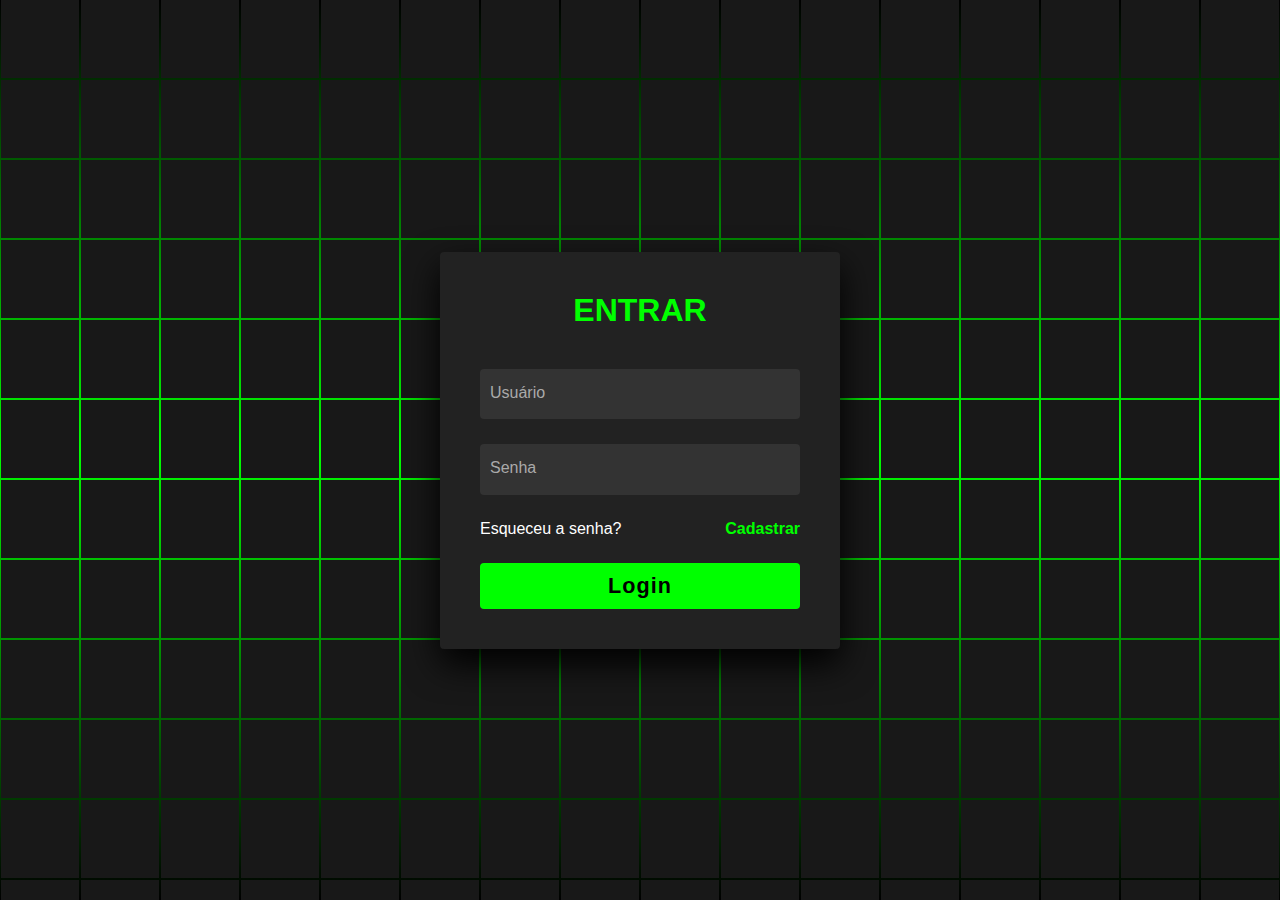
<file: index.html>
<!DOCTYPE html>
<html lang="pt-BR">

<head>
  <meta charset="UTF-8">
  <title>Login</title>
  <link rel="stylesheet" href="./style.css">

</head>

<body>
  <section>

    <span></span>
    <span></span>
    <span></span>
    <span></span>
    <span></span>
    <span></span>
    <span></span>
    <span></span>
    <span></span>
    <span></span>
    <span></span>
    <span></span>
    <span></span>
    <span></span>
    <span></span>
    <span></span>
    <span></span>
    <span></span>
    <span></span>
    <span></span>
    <span></span>
    <span></span>
    <span></span>
    <span></span>
    <span></span>
    <span></span>
    <span></span>
    <span></span>
    <span></span>
    <span></span>
    <span></span>
    <span></span>
    <span></span>
    <span></span>
    <span></span>
    <span></span>
    <span></span>
    <span></span>
    <span></span>
    <span></span>
    <span></span>
    <span></span>
    <span></span>
    <span></span>
    <span></span>
    <span></span>
    <span></span>
    <span></span>
    <span></span>
    <span></span>
    <span></span>
    <span></span>
    <span></span>
    <span></span>
    <span></span>
    <span></span>
    <span></span>
    <span></span>
    <span></span>
    <span></span>
    <span></span>
    <span></span>
    <span></span>
    <span></span>
    <span></span>
    <span></span>
    <span></span>
    <span></span>
    <span></span>
    <span></span>
    <span></span>
    <span></span>
    <span></span>
    <span></span>
    <span></span>
    <span></span>
    <span></span>
    <span></span>
    <span></span>
    <span></span>
    <span></span>
    <span></span>
    <span></span>
    <span></span>
    <span></span>
    <span></span>
    <span></span>
    <span></span>
    <span></span>
    <span></span>
    <span></span>
    <span></span>
    <span></span>
    <span></span>
    <span></span>
    <span></span>
    <span></span>
    <span></span>
    <span></span>
    <span></span>
    <span></span>
    <span></span>
    <span></span>
    <span></span>
    <span></span>
    <span></span>
    <span></span>
    <span></span>
    <span></span>
    <span></span>
    <span></span>
    <span></span>
    <span></span>
    <span></span>
    <span></span>
    <span></span>
    <span></span>
    <span></span>
    <span></span>
    <span></span>
    <span></span>
    <span></span>
    <span></span>
    <span></span>
    <span></span>
    <span></span>
    <span></span>
    <span></span>
    <span></span>
    <span></span>
    <span></span>
    <span></span>
    <span></span>
    <span></span>
    <span></span>
    <span></span>
    <span></span>
    <span></span>
    <span></span>
    <span></span>
    <span></span>
    <span></span>
    <span></span>
    <span></span>
    <span></span>
    <span></span>
    <span></span>
    <span></span>
    <span></span>
    <span></span>
    <span></span>
    <span></span>
    <span></span>
    <span></span>
    <span></span>
    <span></span>
    <span></span>
    <span></span>
    <span></span>
    <span></span>
    <span></span>
    <span></span>
    <span></span>
    <span></span>
    <span></span>
    <span></span>
    <span></span>
    <span></span>
    <span></span>
    <span></span>
    <span></span>
    <span></span>
    <span></span>
    <span></span>
    <span></span>
    <span></span>
    <span></span>
    <span></span>
    <span></span>
    <span></span>
    <span></span>
    <span></span>
    <span></span>
    <span></span>
    <span></span>
    <span></span>
    <span></span>
    <span></span>
    <span></span>
    <span></span>
    <span></span>
    <span></span>
    <span></span>
    <span></span>
    <span></span>
    <span></span>
    <span></span>
    <span></span>
    <span></span>
    <span></span>
    <span></span>
    <span></span>
    <span></span>
    <span></span>
    <span></span>
    <span></span>
    <span></span>
    <span></span>
    <span></span>
    <span></span>
    <span></span>
    <span></span>
    <span></span>
    <span></span>
    <span></span>
    <span></span>
    <span></span>
    <span></span>
    <span></span>
    <span></span>
    <span></span>
    <span></span>
    <span></span>
    <span></span>
    <span></span>
    <span></span>
    <span></span>
    <span></span>
    <span></span>
    <span></span>
    <span></span>
    <span></span>
    <span></span>
    <span></span>
    <span></span>
    <span></span>
    <span></span>
    <span></span>
    <span></span>
    <span></span>
    <span></span>
    <span></span>
    <span></span>
    <span></span>
    <span></span>
    <span></span>
    <span></span>
    <span></span>
    <span></span>
    <span></span>
    <span></span>
    <span></span>
    <span></span>
    <span></span>
    <span></span>
    <span></span>
    <span></span>
    <span></span>
    <span></span>
    <span></span>

    <div class="signin">
      <div class="content">
        <h2>Entrar</h2>
        <div class="form">
          <div class="inputBox">
            <input type="text" required>
            <i>Usuário</i>
          </div>
          <div class="inputBox">
            <input type="password" required>
            <i>Senha</i>
          </div>
          <div class="links">
            <a href="recuperar.html">Esqueceu a senha?</a>
            <a href="cadastro.html">Cadastrar</a>
          </div>
          <div class="inputBox">
            <a href="inicial.html"> <input type="submit" value="Login"></a>
          </div>
        </div>
      </div>
    </div>
  </section>

</body>

</html>
</file>
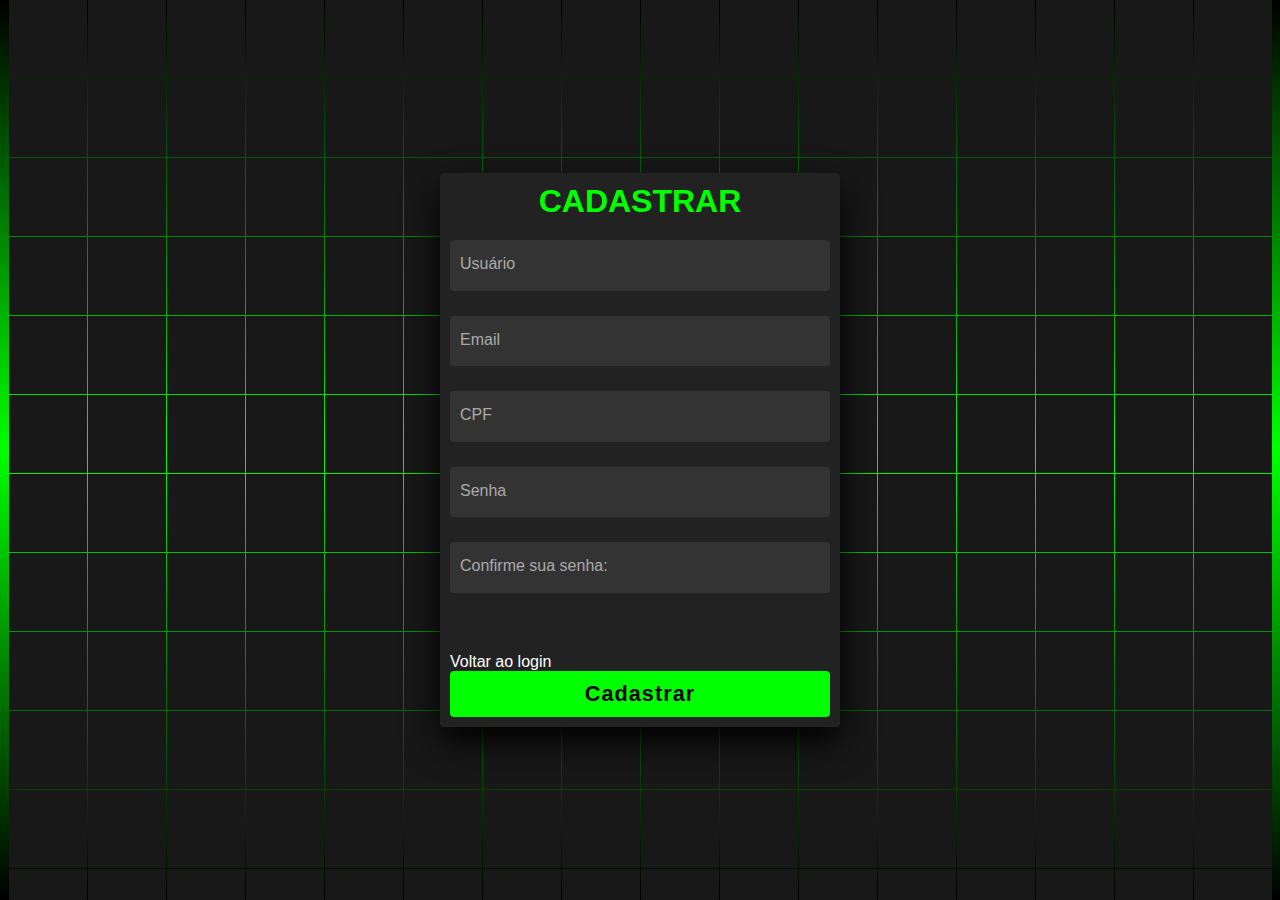
<file: cadastro.html>
<!DOCTYPE html>
<html lang="pt-BR">

<head>
  <meta charset="UTF-8">
  <title>Login</title>
  <link rel="stylesheet" href="./cadastro.css">
  <style>
    .error {
            color: red;
            font-size: 0.9em;
            margin-top: 10px;
        }
        .success {
            color: green;
            font-size: 1em;
            margin-top: 10px;
        }
  </style>

</head>

<body>
  <section>

    <span></span>
    <span></span>
    <span></span>
    <span></span>
    <span></span>
    <span></span>
    <span></span>
    <span></span>
    <span></span>
    <span></span>
    <span></span>
    <span></span>
    <span></span>
    <span></span>
    <span></span>
    <span></span>
    <span></span>
    <span></span>
    <span></span>
    <span></span>
    <span></span>
    <span></span>
    <span></span>
    <span></span>
    <span></span>
    <span></span>
    <span></span>
    <span></span>
    <span></span>
    <span></span>
    <span></span>
    <span></span>
    <span></span>
    <span></span>
    <span></span>
    <span></span>
    <span></span>
    <span></span>
    <span></span>
    <span></span>
    <span></span>
    <span></span>
    <span></span>
    <span></span>
    <span></span>
    <span></span>
    <span></span>
    <span></span>
    <span></span>
    <span></span>
    <span></span>
    <span></span>
    <span></span>
    <span></span>
    <span></span>
    <span></span>
    <span></span>
    <span></span>
    <span></span>
    <span></span>
    <span></span>
    <span></span>
    <span></span>
    <span></span>
    <span></span>
    <span></span>
    <span></span>
    <span></span>
    <span></span>
    <span></span>
    <span></span>
    <span></span>
    <span></span>
    <span></span>
    <span></span>
    <span></span>
    <span></span>
    <span></span>
    <span></span>
    <span></span>
    <span></span>
    <span></span>
    <span></span>
    <span></span>
    <span></span>
    <span></span>
    <span></span>
    <span></span>
    <span></span>
    <span></span>
    <span></span>
    <span></span>
    <span></span>
    <span></span>
    <span></span>
    <span></span>
    <span></span>
    <span></span>
    <span></span>
    <span></span>
    <span></span>
    <span></span>
    <span></span>
    <span></span>
    <span></span>
    <span></span>
    <span></span>
    <span></span>
    <span></span>
    <span></span>
    <span></span>
    <span></span>
    <span></span>
    <span></span>
    <span></span>
    <span></span>
    <span></span>
    <span></span>
    <span></span>
    <span></span>
    <span></span>
    <span></span>
    <span></span>
    <span></span>
    <span></span>
    <span></span>
    <span></span>
    <span></span>
    <span></span>
    <span></span>
    <span></span>
    <span></span>
    <span></span>
    <span></span>
    <span></span>
    <span></span>
    <span></span>
    <span></span>
    <span></span>
    <span></span>
    <span></span>
    <span></span>
    <span></span>
    <span></span>
    <span></span>
    <span></span>
    <span></span>
    <span></span>
    <span></span>
    <span></span>
    <span></span>
    <span></span>
    <span></span>
    <span></span>
    <span></span>
    <span></span>
    <span></span>
    <span></span>
    <span></span>
    <span></span>
    <span></span>
    <span></span>
    <span></span>
    <span></span>
    <span></span>
    <span></span>
    <span></span>
    <span></span>
    <span></span>
    <span></span>
    <span></span>
    <span></span>
    <span></span>
    <span></span>
    <span></span>
    <span></span>
    <span></span>
    <span></span>
    <span></span>
    <span></span>
    <span></span>
    <span></span>
    <span></span>
    <span></span>
    <span></span>
    <span></span>
    <span></span>
    <span></span>
    <span></span>
    <span></span>
    <span></span>
    <span></span>
    <span></span>
    <span></span>
    <span></span>
    <span></span>
    <span></span>
    <span></span>
    <span></span>
    <span></span>
    <span></span>
    <span></span>
    <span></span>
    <span></span>
    <span></span>
    <span></span>
    <span></span>
    <span></span>
    <span></span>
    <span></span>
    <span></span>
    <span></span>
    <span></span>
    <span></span>
    <span></span>
    <span></span>
    <span></span>
    <span></span>
    <span></span>
    <span></span>
    <span></span>
    <span></span>
    <span></span>
    <span></span>
    <span></span>
    <span></span>
    <span></span>
    <span></span>
    <span></span>
    <span></span>
    <span></span>
    <span></span>
    <span></span>
    <span></span>
    <span></span>
    <span></span>
    <span></span>
    <span></span>
    <span></span>
    <span></span>
    <span></span>
    <span></span>
    <span></span>
    <span></span>
    <span></span>
    <span></span>
    <span></span>
    <span></span>
    <span></span>
    <span></span>
    <span></span>
    <span></span>
    <span></span>
    <span></span>
    <span></span>
    <span></span>
    <span></span>
    <span></span>
    <span></span>
    <span></span>

    <div class="signin">
      <div class="content">
        <h2>Cadastrar</h2>
        <div class="form">
          <div class="inputBox">
            <input type="text" required>
            <i>Usuário</i>
          </div>
          <div class="inputBox">
            <input type="text" required>
            <i>Email</i>
          </div>
          <div class="inputBox">
            
            <input type="text" id="cpf" required oninput="maskCPF(this)">
            <i>CPF</i>
          </div>
          <div class="inputBox">
            <input type="password" required>
            <i>Senha</i>
          </div>
          <div class="inputBox">
            <input type="password" id="confirmPassword" required oninput="checkPassword()">
            <i>Confirme sua senha:</i>
          </div>
          <div class="error" id="passwordError"></div>
                <div class="inputBox">
          <div class="links">
            <a href="index.html">Voltar ao login</a>
          </div>
          <div class="inputBox">
            <a href="index.html"><input type="submit" value="Cadastrar" onclick="submitForm(event)"></a>
          </div>
        </div>
      </div>
    </div>
  </section>

</body>
<script>
  function maskCPF(cpfField) {
      // Remove caracteres não numéricos
      let cpf = cpfField.value.replace(/\D/g, '');
  
      // Aplica a máscara
      if (cpf.length > 11) {
          cpf = cpf.slice(0, 11);
      }
  
      if (cpf.length > 9) {
          cpf = cpf.replace(/(\d{3})(\d)/, '$1.$2');
          cpf = cpf.replace(/(\d{3})(\d)/, '$1.$2');
          cpf = cpf.replace(/(\d{3})(\d{1,2})$/, '$1-$2');
      } else if (cpf.length > 6) {
          cpf = cpf.replace(/(\d{3})(\d)/, '$1.$2');
      } else if (cpf.length > 3) {
          cpf = cpf.replace(/(\d{3})(\d)/, '$1.$2');
      }
  
      cpfField.value = cpf;

      function submitForm(event) {
            event.preventDefault(); // Impede o envio real do formulário
            const errorMessage = document.getElementById('passwordError').textContent;
            const successMessage = document.getElementById('successMessage');

            if (!errorMessage) {
                successMessage.textContent = "Cadastro realizado com sucesso!";
                // Aqui você pode adicionar lógica para enviar os dados para um servidor, se necessário.
            } else {
                successMessage.textContent = ""; // Limpa a mensagem de sucesso se houver erro
            }
        }
  }
  </script>
  
</html>
</file>
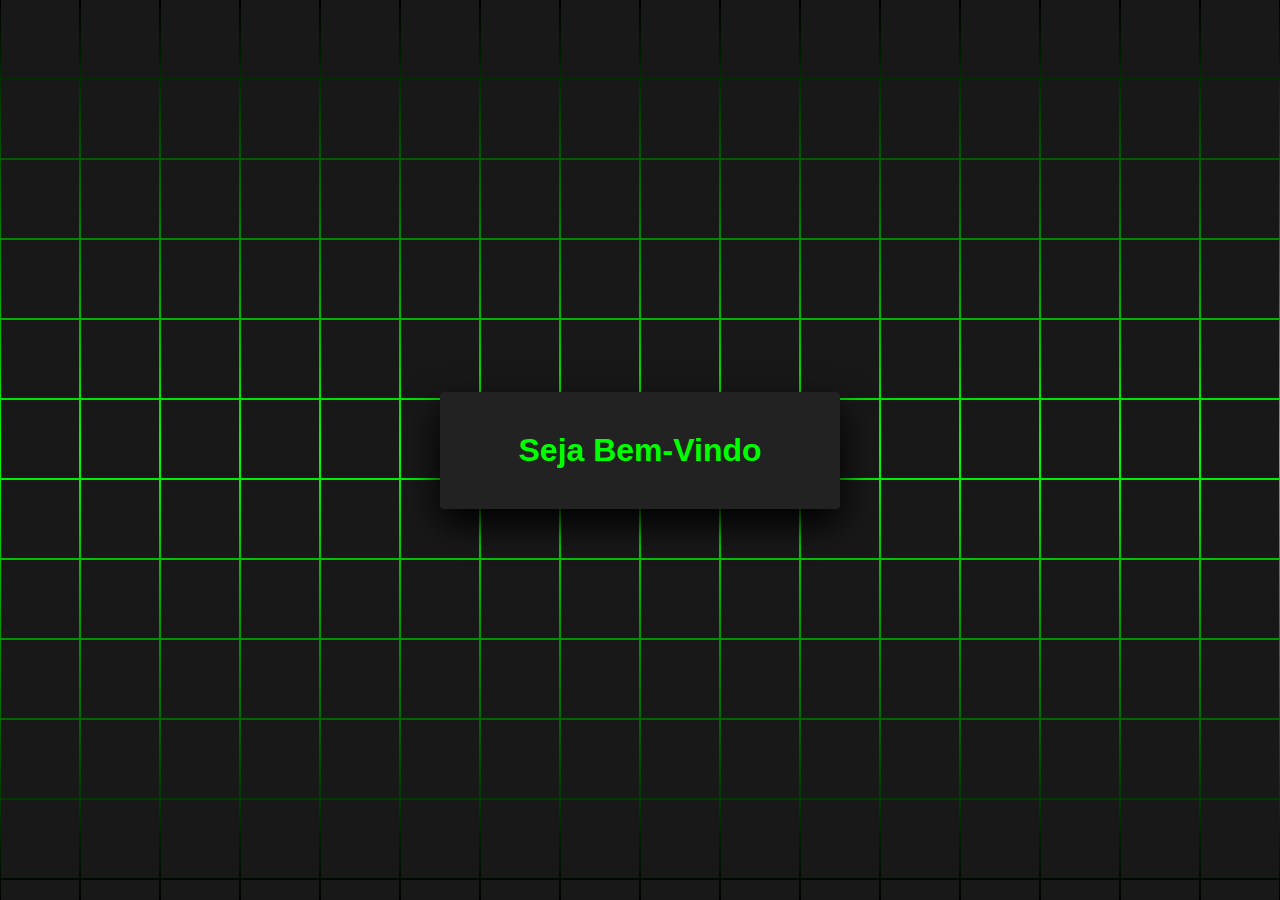
<file: inicial.html>
<!DOCTYPE html>
<html lang="pt-BR">

<head>
  <meta charset="UTF-8">
  <title>Login</title>
  <link rel="stylesheet" href="./inicial.css">

</head>

<body>
  <section>

    <span></span>
    <span></span>
    <span></span>
    <span></span>
    <span></span>
    <span></span>
    <span></span>
    <span></span>
    <span></span>
    <span></span>
    <span></span>
    <span></span>
    <span></span>
    <span></span>
    <span></span>
    <span></span>
    <span></span>
    <span></span>
    <span></span>
    <span></span>
    <span></span>
    <span></span>
    <span></span>
    <span></span>
    <span></span>
    <span></span>
    <span></span>
    <span></span>
    <span></span>
    <span></span>
    <span></span>
    <span></span>
    <span></span>
    <span></span>
    <span></span>
    <span></span>
    <span></span>
    <span></span>
    <span></span>
    <span></span>
    <span></span>
    <span></span>
    <span></span>
    <span></span>
    <span></span>
    <span></span>
    <span></span>
    <span></span>
    <span></span>
    <span></span>
    <span></span>
    <span></span>
    <span></span>
    <span></span>
    <span></span>
    <span></span>
    <span></span>
    <span></span>
    <span></span>
    <span></span>
    <span></span>
    <span></span>
    <span></span>
    <span></span>
    <span></span>
    <span></span>
    <span></span>
    <span></span>
    <span></span>
    <span></span>
    <span></span>
    <span></span>
    <span></span>
    <span></span>
    <span></span>
    <span></span>
    <span></span>
    <span></span>
    <span></span>
    <span></span>
    <span></span>
    <span></span>
    <span></span>
    <span></span>
    <span></span>
    <span></span>
    <span></span>
    <span></span>
    <span></span>
    <span></span>
    <span></span>
    <span></span>
    <span></span>
    <span></span>
    <span></span>
    <span></span>
    <span></span>
    <span></span>
    <span></span>
    <span></span>
    <span></span>
    <span></span>
    <span></span>
    <span></span>
    <span></span>
    <span></span>
    <span></span>
    <span></span>
    <span></span>
    <span></span>
    <span></span>
    <span></span>
    <span></span>
    <span></span>
    <span></span>
    <span></span>
    <span></span>
    <span></span>
    <span></span>
    <span></span>
    <span></span>
    <span></span>
    <span></span>
    <span></span>
    <span></span>
    <span></span>
    <span></span>
    <span></span>
    <span></span>
    <span></span>
    <span></span>
    <span></span>
    <span></span>
    <span></span>
    <span></span>
    <span></span>
    <span></span>
    <span></span>
    <span></span>
    <span></span>
    <span></span>
    <span></span>
    <span></span>
    <span></span>
    <span></span>
    <span></span>
    <span></span>
    <span></span>
    <span></span>
    <span></span>
    <span></span>
    <span></span>
    <span></span>
    <span></span>
    <span></span>
    <span></span>
    <span></span>
    <span></span>
    <span></span>
    <span></span>
    <span></span>
    <span></span>
    <span></span>
    <span></span>
    <span></span>
    <span></span>
    <span></span>
    <span></span>
    <span></span>
    <span></span>
    <span></span>
    <span></span>
    <span></span>
    <span></span>
    <span></span>
    <span></span>
    <span></span>
    <span></span>
    <span></span>
    <span></span>
    <span></span>
    <span></span>
    <span></span>
    <span></span>
    <span></span>
    <span></span>
    <span></span>
    <span></span>
    <span></span>
    <span></span>
    <span></span>
    <span></span>
    <span></span>
    <span></span>
    <span></span>
    <span></span>
    <span></span>
    <span></span>
    <span></span>
    <span></span>
    <span></span>
    <span></span>
    <span></span>
    <span></span>
    <span></span>
    <span></span>
    <span></span>
    <span></span>
    <span></span>
    <span></span>
    <span></span>
    <span></span>
    <span></span>
    <span></span>
    <span></span>
    <span></span>
    <span></span>
    <span></span>
    <span></span>
    <span></span>
    <span></span>
    <span></span>
    <span></span>
    <span></span>
    <span></span>
    <span></span>
    <span></span>
    <span></span>
    <span></span>
    <span></span>
    <span></span>
    <span></span>
    <span></span>
    <span></span>
    <span></span>
    <span></span>
    <span></span>
    <span></span>
    <span></span>
    <span></span>
    <span></span>
    <span></span>
    <span></span>
    <span></span>
    <span></span>
    <span></span>
    <span></span>
    <span></span>
    <span></span>
    <span></span>
    <span></span>
    <span></span>
    <span></span>
    <span></span>
    <span></span>
    <span></span>
    <span></span>
    <span></span>
    <span></span>
    <span></span>

    <div class="signin">
      <div class="content">
       <h1>Seja Bem-Vindo</h1>
      </div>
    </div>
  </section>

</body>

</html>
</file>
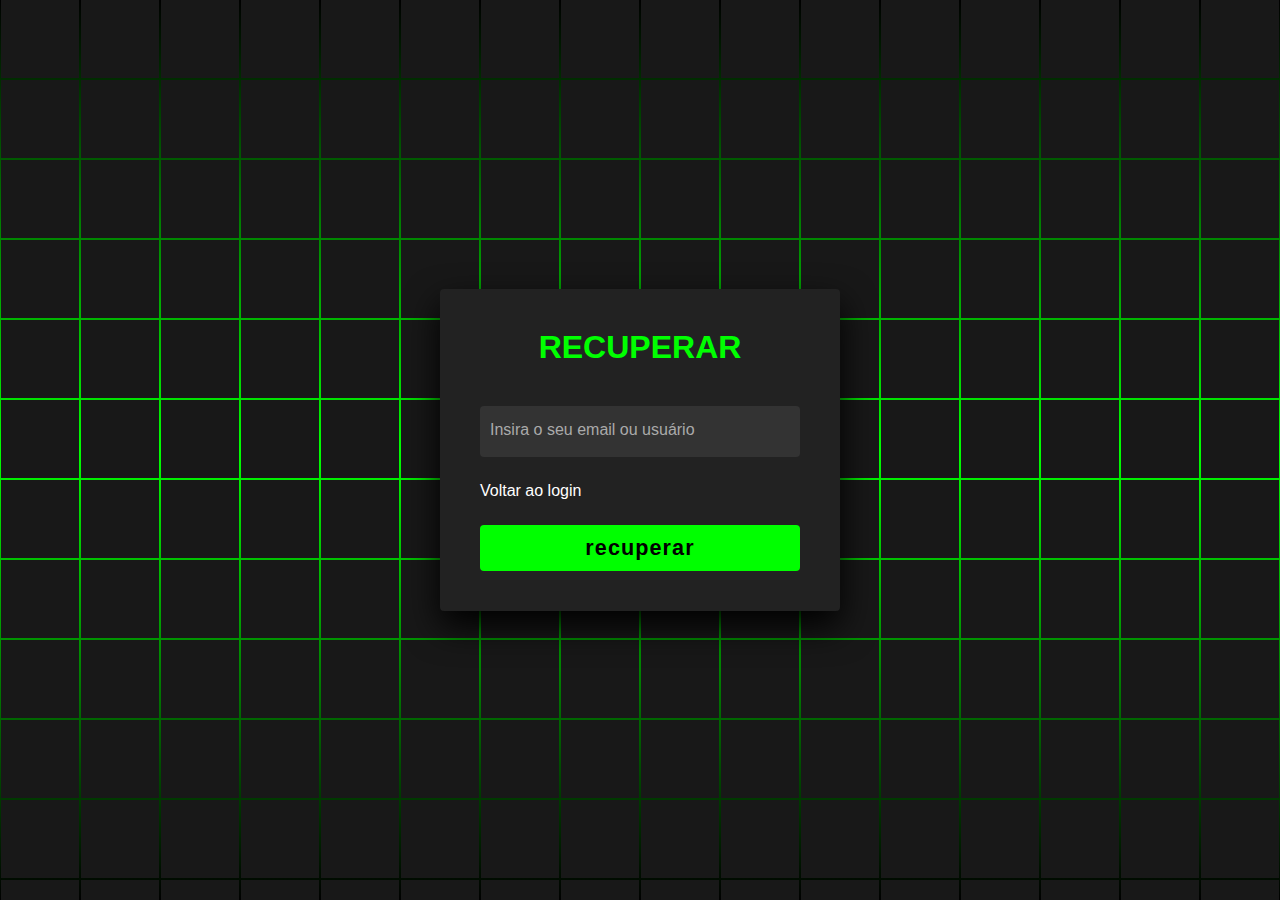
<file: recuperar.html>
<!DOCTYPE html>
<html lang="pt-BR">

<head>
  <meta charset="UTF-8">
  <title>Login</title>
  <link rel="stylesheet" href="./recuperar.css">

</head>

<body>
  <section>

    <span></span>
    <span></span>
    <span></span>
    <span></span>
    <span></span>
    <span></span>
    <span></span>
    <span></span>
    <span></span>
    <span></span>
    <span></span>
    <span></span>
    <span></span>
    <span></span>
    <span></span>
    <span></span>
    <span></span>
    <span></span>
    <span></span>
    <span></span>
    <span></span>
    <span></span>
    <span></span>
    <span></span>
    <span></span>
    <span></span>
    <span></span>
    <span></span>
    <span></span>
    <span></span>
    <span></span>
    <span></span>
    <span></span>
    <span></span>
    <span></span>
    <span></span>
    <span></span>
    <span></span>
    <span></span>
    <span></span>
    <span></span>
    <span></span>
    <span></span>
    <span></span>
    <span></span>
    <span></span>
    <span></span>
    <span></span>
    <span></span>
    <span></span>
    <span></span>
    <span></span>
    <span></span>
    <span></span>
    <span></span>
    <span></span>
    <span></span>
    <span></span>
    <span></span>
    <span></span>
    <span></span>
    <span></span>
    <span></span>
    <span></span>
    <span></span>
    <span></span>
    <span></span>
    <span></span>
    <span></span>
    <span></span>
    <span></span>
    <span></span>
    <span></span>
    <span></span>
    <span></span>
    <span></span>
    <span></span>
    <span></span>
    <span></span>
    <span></span>
    <span></span>
    <span></span>
    <span></span>
    <span></span>
    <span></span>
    <span></span>
    <span></span>
    <span></span>
    <span></span>
    <span></span>
    <span></span>
    <span></span>
    <span></span>
    <span></span>
    <span></span>
    <span></span>
    <span></span>
    <span></span>
    <span></span>
    <span></span>
    <span></span>
    <span></span>
    <span></span>
    <span></span>
    <span></span>
    <span></span>
    <span></span>
    <span></span>
    <span></span>
    <span></span>
    <span></span>
    <span></span>
    <span></span>
    <span></span>
    <span></span>
    <span></span>
    <span></span>
    <span></span>
    <span></span>
    <span></span>
    <span></span>
    <span></span>
    <span></span>
    <span></span>
    <span></span>
    <span></span>
    <span></span>
    <span></span>
    <span></span>
    <span></span>
    <span></span>
    <span></span>
    <span></span>
    <span></span>
    <span></span>
    <span></span>
    <span></span>
    <span></span>
    <span></span>
    <span></span>
    <span></span>
    <span></span>
    <span></span>
    <span></span>
    <span></span>
    <span></span>
    <span></span>
    <span></span>
    <span></span>
    <span></span>
    <span></span>
    <span></span>
    <span></span>
    <span></span>
    <span></span>
    <span></span>
    <span></span>
    <span></span>
    <span></span>
    <span></span>
    <span></span>
    <span></span>
    <span></span>
    <span></span>
    <span></span>
    <span></span>
    <span></span>
    <span></span>
    <span></span>
    <span></span>
    <span></span>
    <span></span>
    <span></span>
    <span></span>
    <span></span>
    <span></span>
    <span></span>
    <span></span>
    <span></span>
    <span></span>
    <span></span>
    <span></span>
    <span></span>
    <span></span>
    <span></span>
    <span></span>
    <span></span>
    <span></span>
    <span></span>
    <span></span>
    <span></span>
    <span></span>
    <span></span>
    <span></span>
    <span></span>
    <span></span>
    <span></span>
    <span></span>
    <span></span>
    <span></span>
    <span></span>
    <span></span>
    <span></span>
    <span></span>
    <span></span>
    <span></span>
    <span></span>
    <span></span>
    <span></span>
    <span></span>
    <span></span>
    <span></span>
    <span></span>
    <span></span>
    <span></span>
    <span></span>
    <span></span>
    <span></span>
    <span></span>
    <span></span>
    <span></span>
    <span></span>
    <span></span>
    <span></span>
    <span></span>
    <span></span>
    <span></span>
    <span></span>
    <span></span>
    <span></span>
    <span></span>
    <span></span>
    <span></span>
    <span></span>
    <span></span>
    <span></span>
    <span></span>
    <span></span>
    <span></span>
    <span></span>
    <span></span>
    <span></span>
    <span></span>
    <span></span>
    <span></span>
    <span></span>
    <span></span>
    <span></span>
    <span></span>
    <span></span>
    <span></span>
    <span></span>
    <span></span>
    <span></span>
    <span></span>
    <span></span>
    <span></span>
    <span></span>
    <span></span>
    <span></span>

    <div class="signin">
      <div class="content">
        <h2>recuperar</h2>
        <div class="form">
          <div class="inputBox">
            <input type="text" required>
            <i>Insira o seu email ou usuário</i>
          </div>
          
          <div class="links">
            <a href="index.html">Voltar ao login</a>

          </div>
          <div class="inputBox">
            <a href="index.html"> <input type="submit" value="recuperar"></a>
          </div>
        </div>
      </div>
    </div>
  </section>

</body>

</html>
</file>
<file: style.css>
*
{
	margin: 0;
	padding: 0;
	box-sizing: border-box;
	font-family: 'Quicksand', sans-serif;
}
body 
{
	display: flex;
	justify-content: center;
	align-items: center;
	min-height: 100vh;
	background: #000;
}
section 
{
	position: absolute;
	width: 100vw;
	height: 100vh;
	display: flex;
	justify-content: center;
	align-items: center;
	gap: 2px;
	flex-wrap: wrap;
	overflow: hidden;
}
section::before 
{
	content: '';
	position: absolute;
	width: 100%;
	height: 100%;
	background: linear-gradient(#000,#0f0,#000);
	animation: animate 5s linear infinite;
}
@keyframes animate 
{
	0%
	{
		transform: translateY(-100%);
	}
	100%
	{
		transform: translateY(100%);
	}
}
section span 
{
	position: relative;
	display: block;
	width: calc(6.25vw - 2px);
	height: calc(6.25vw - 2px);
	background: #181818;
	z-index: 2;
	transition: 1.5s;
}
section span:hover 
{
	background: #0f0;
	transition: 0s;
}

section .signin
{
	position: absolute;
	width: 400px;
  background: #222;  
	z-index: 1000;
	display: flex;
	justify-content: center;
	align-items: center;
	padding: 40px;
	border-radius: 4px;
	box-shadow: 0 15px 35px rgba(0,0,0,9);
}
section .signin .content 
{
	position: relative;
	width: 100%;
	display: flex;
	justify-content: center;
	align-items: center;
	flex-direction: column;
	gap: 40px;
}
section .signin .content h2 
{
	font-size: 2em;
	color: #0f0;
	text-transform: uppercase;
}
section .signin .content .form 
{
	width: 100%;
	display: flex;
	flex-direction: column;
	gap: 25px;
}
section .signin .content .form .inputBox
{
	position: relative;
	width: 100%;
}
section .signin .content .form .inputBox input 
{
	position: relative;
	width: 100%;
	background: #333;
	border: none;
	outline: none;
	padding: 25px 10px 7.5px;
	border-radius: 4px;
	color: #fff;
	font-weight: 500;
	font-size: 1em;
}
section .signin .content .form .inputBox i 
{
	position: absolute;
	left: 0;
	padding: 15px 10px;
	font-style: normal;
	color: #aaa;
	transition: 0.5s;
	pointer-events: none;
}
.signin .content .form .inputBox input:focus ~ i,
.signin .content .form .inputBox input:valid ~ i
{
	transform: translateY(-7.5px);
	font-size: 0.8em;
	color: #fff;
}
.signin .content .form .links 
{
	position: relative;
	width: 100%;
	display: flex;
	justify-content: space-between;
}
.signin .content .form .links a 
{
	color: #fff;
	text-decoration: none;
}
.signin .content .form .links a:nth-child(2)
{
	color: #0f0;
	font-weight: 600;
}
.signin .content .form .inputBox input[type="submit"]
{
	padding: 10px;
	background: #0f0;
	color: #000;
	font-weight: 600;
	font-size: 1.35em;
	letter-spacing: 0.05em;
	cursor: pointer;
}
input[type="submit"]:active
{
	opacity: 0.6;
}
</file>
<file: cadastro.css>
*
{
	margin: 0;
	padding: 0;
	box-sizing: border-box;
	font-family: 'Quicksand', sans-serif;
}
body 
{
	display: flex;
	justify-content: center;
	align-items: center;
	min-height: 100vh;
	background: #000;
}
section 
{
	position: absolute;
	width: 100vw;
	height: 100vh;
	display: flex;
	justify-content: center;
	align-items: center;
	gap: 1px;
	flex-wrap: wrap;
	overflow: hidden;
}
section::before 
{
	content: '';
	position: absolute;
	width: 100%;
	height: 100%;
	background: linear-gradient(#000,#0f0,#000);
	animation: animate 5s linear infinite;
}
@keyframes animate 
{
	0%
	{
		transform: translateY(-100%);
	}
	100%
	{
		transform: translateY(100%);
	}
}
section span 
{
	position: relative;
	display: block;
	width: calc(6.25vw - 2px);
	height: calc(6.25vw - 2px);
	background: #181818;
	z-index: 2;
	transition: 1.5s;
}
section span:hover 
{
	background: #0f0;
	transition: 0s;
}

section .signin
{
	position: absolute;
	width: 400px;
  background: #222;  
	z-index: 1000;
	display: flex;
	justify-content: center;
	align-items: center;
	padding: 10px;
	border-radius: 4px;
	box-shadow: 0 15px 35px rgba(0,0,0,9);
}
section .signin .content 
{
	position: relative;
	width: 100%;
	display: flex;
	justify-content: center;
	align-items: center;
	flex-direction: column;
	gap: 20px;
}
section .signin .content h2 
{
	font-size: 2em;
	color: #0f0;
	text-transform: uppercase;
}
section .signin .content .form 
{
	width: 100%;
	display: flex;
	flex-direction: column;
	gap: 25px;
}
section .signin .content .form .inputBox
{
	position: relative;
	width: 100%;
}
section .signin .content .form .inputBox input 
{
	position: relative;
	width: 100%;
	background: #333;
	border: none;
	outline: none;
	padding: 25px 10px 7.5px;
	border-radius: 4px;
	color: #fff;
	font-weight: 500;
	font-size: 1em;
}
section .signin .content .form .inputBox i 
{
	position: absolute;
	left: 0;
	padding: 15px 10px;
	font-style: normal;
	color: #aaa;
	transition: 0.5s;
	pointer-events: none;
}
.signin .content .form .inputBox input:focus ~ i,
.signin .content .form .inputBox input:valid ~ i
{
	transform: translateY(-7.5px);
	font-size: 0.8em;
	color: #fff;
}
.signin .content .form .links 
{
	position: relative;
	width: 100%;
	display: flex;
	justify-content: space-between;
}
.signin .content .form .links a 
{
	color: #fff;
	text-decoration: none;
}
.signin .content .form .links a:nth-child(2)
{
	color: #0f0;
	font-weight: 600;
}
.signin .content .form .inputBox input[type="submit"]
{
	padding: 10px;
	background: #0f0;
	color: #000;
	font-weight: 600;
	font-size: 1.35em;
	letter-spacing: 0.05em;
	cursor: pointer;
}
input[type="submit"]:active
{
	opacity: 0.6;
}
</file>
<file: inicial.css>
*
{
	margin: 0;
	padding: 0;
	box-sizing: border-box;
	font-family: 'Quicksand', sans-serif;
}
body 
{
	display: flex;
	justify-content: center;
	align-items: center;
	min-height: 100vh;
	background: #000;
}
section 
{
	position: absolute;
	width: 100vw;
	height: 100vh;
	display: flex;
	justify-content: center;
	align-items: center;
	gap: 2px;
	flex-wrap: wrap;
	overflow: hidden;
}
section::before 
{
	content: '';
	position: absolute;
	width: 100%;
	height: 100%;
	background: linear-gradient(#000,#0f0,#000);
	animation: animate 5s linear infinite;
}
@keyframes animate 
{
	0%
	{
		transform: translateY(-100%);
	}
	100%
	{
		transform: translateY(100%);
	}
}
section span 
{
	position: relative;
	display: block;
	width: calc(6.25vw - 2px);
	height: calc(6.25vw - 2px);
	background: #181818;
	z-index: 2;
	transition: 1.5s;
}
section span:hover 
{
	background: #0f0;
	transition: 0s;
}

section .signin
{
	position: absolute;
	width: 400px;
  background: #222;  
	z-index: 1000;
	display: flex;
	justify-content: center;
	align-items: center;
	padding: 40px;
	border-radius: 4px;
	box-shadow: 0 15px 35px rgba(0,0,0,9);
}
section .signin .content 
{
	position: relative;
	width: 100%;
	display: flex;
	justify-content: center;
	align-items: center;
	flex-direction: column;
	gap: 40px;
}
section .signin .content h2 
{
	font-size: 2em;
	color: #0f0;
	text-transform: uppercase;
}
section .signin .content .form 
{
	width: 100%;
	display: flex;
	flex-direction: column;
	gap: 25px;
}
section .signin .content .form .inputBox
{
	position: relative;
	width: 100%;
}
section .signin .content .form .inputBox input 
{
	position: relative;
	width: 100%;
	background: #333;
	border: none;
	outline: none;
	padding: 25px 10px 7.5px;
	border-radius: 4px;
	color: #fff;
	font-weight: 500;
	font-size: 1em;
}
section .signin .content .form .inputBox i 
{
	position: absolute;
	left: 0;
	padding: 15px 10px;
	font-style: normal;
	color: #aaa;
	transition: 0.5s;
	pointer-events: none;
}
.signin .content .form .inputBox input:focus ~ i,
.signin .content .form .inputBox input:valid ~ i
{
	transform: translateY(-7.5px);
	font-size: 0.8em;
	color: #fff;
}
.signin .content .form .links 
{
	position: relative;
	width: 100%;
	display: flex;
	justify-content: space-between;
}
.signin .content .form .links a 
{
	color: #fff;
	text-decoration: none;
}
.signin .content .form .links a:nth-child(2)
{
	color: #0f0;
	font-weight: 600;
}
.signin .content .form .inputBox input[type="submit"]
{
	padding: 10px;
	background: #0f0;
	color: #000;
	font-weight: 600;
	font-size: 1.35em;
	letter-spacing: 0.05em;
	cursor: pointer;
}
input[type="submit"]:active
{
	opacity: 0.6;
}

h1{
    color: #0f0;
}
</file>
<file: recuperar.css>
*
{
	margin: 0;
	padding: 0;
	box-sizing: border-box;
	font-family: 'Quicksand', sans-serif;
}
body 
{
	display: flex;
	justify-content: center;
	align-items: center;
	min-height: 100vh;
	background: #000;
}
section 
{
	position: absolute;
	width: 100vw;
	height: 100vh;
	display: flex;
	justify-content: center;
	align-items: center;
	gap: 2px;
	flex-wrap: wrap;
	overflow: hidden;
}
section::before 
{
	content: '';
	position: absolute;
	width: 100%;
	height: 100%;
	background: linear-gradient(#000,#0f0,#000);
	animation: animate 5s linear infinite;
}
@keyframes animate 
{
	0%
	{
		transform: translateY(-100%);
	}
	100%
	{
		transform: translateY(100%);
	}
}
section span 
{
	position: relative;
	display: block;
	width: calc(6.25vw - 2px);
	height: calc(6.25vw - 2px);
	background: #181818;
	z-index: 2;
	transition: 1.5s;
}
section span:hover 
{
	background: #0f0;
	transition: 0s;
}

section .signin
{
	position: absolute;
	width: 400px;
  background: #222;  
	z-index: 1000;
	display: flex;
	justify-content: center;
	align-items: center;
	padding: 40px;
	border-radius: 4px;
	box-shadow: 0 15px 35px rgba(0,0,0,9);
}
section .signin .content 
{
	position: relative;
	width: 100%;
	display: flex;
	justify-content: center;
	align-items: center;
	flex-direction: column;
	gap: 40px;
}
section .signin .content h2 
{
	font-size: 2em;
	color: #0f0;
	text-transform: uppercase;
}
section .signin .content .form 
{
	width: 100%;
	display: flex;
	flex-direction: column;
	gap: 25px;
}
section .signin .content .form .inputBox
{
	position: relative;
	width: 100%;
}
section .signin .content .form .inputBox input 
{
	position: relative;
	width: 100%;
	background: #333;
	border: none;
	outline: none;
	padding: 25px 10px 7.5px;
	border-radius: 4px;
	color: #fff;
	font-weight: 500;
	font-size: 1em;
}
section .signin .content .form .inputBox i 
{
	position: absolute;
	left: 0;
	padding: 15px 10px;
	font-style: normal;
	color: #aaa;
	transition: 0.5s;
	pointer-events: none;
}
.signin .content .form .inputBox input:focus ~ i,
.signin .content .form .inputBox input:valid ~ i
{
	transform: translateY(-7.5px);
	font-size: 0.8em;
	color: #fff;
}
.signin .content .form .links 
{
	position: relative;
	width: 100%;
	display: flex;
	justify-content: space-between;
}
.signin .content .form .links a 
{
	color: #fff;
	text-decoration: none;
}
.signin .content .form .links a:nth-child(2)
{
	color: #0f0;
	font-weight: 600;
}
.signin .content .form .inputBox input[type="submit"]
{
	padding: 10px;
	background: #0f0;
	color: #000;
	font-weight: 600;
	font-size: 1.35em;
	letter-spacing: 0.05em;
	cursor: pointer;
}
input[type="submit"]:active
{
	opacity: 0.6;
}
</file>
